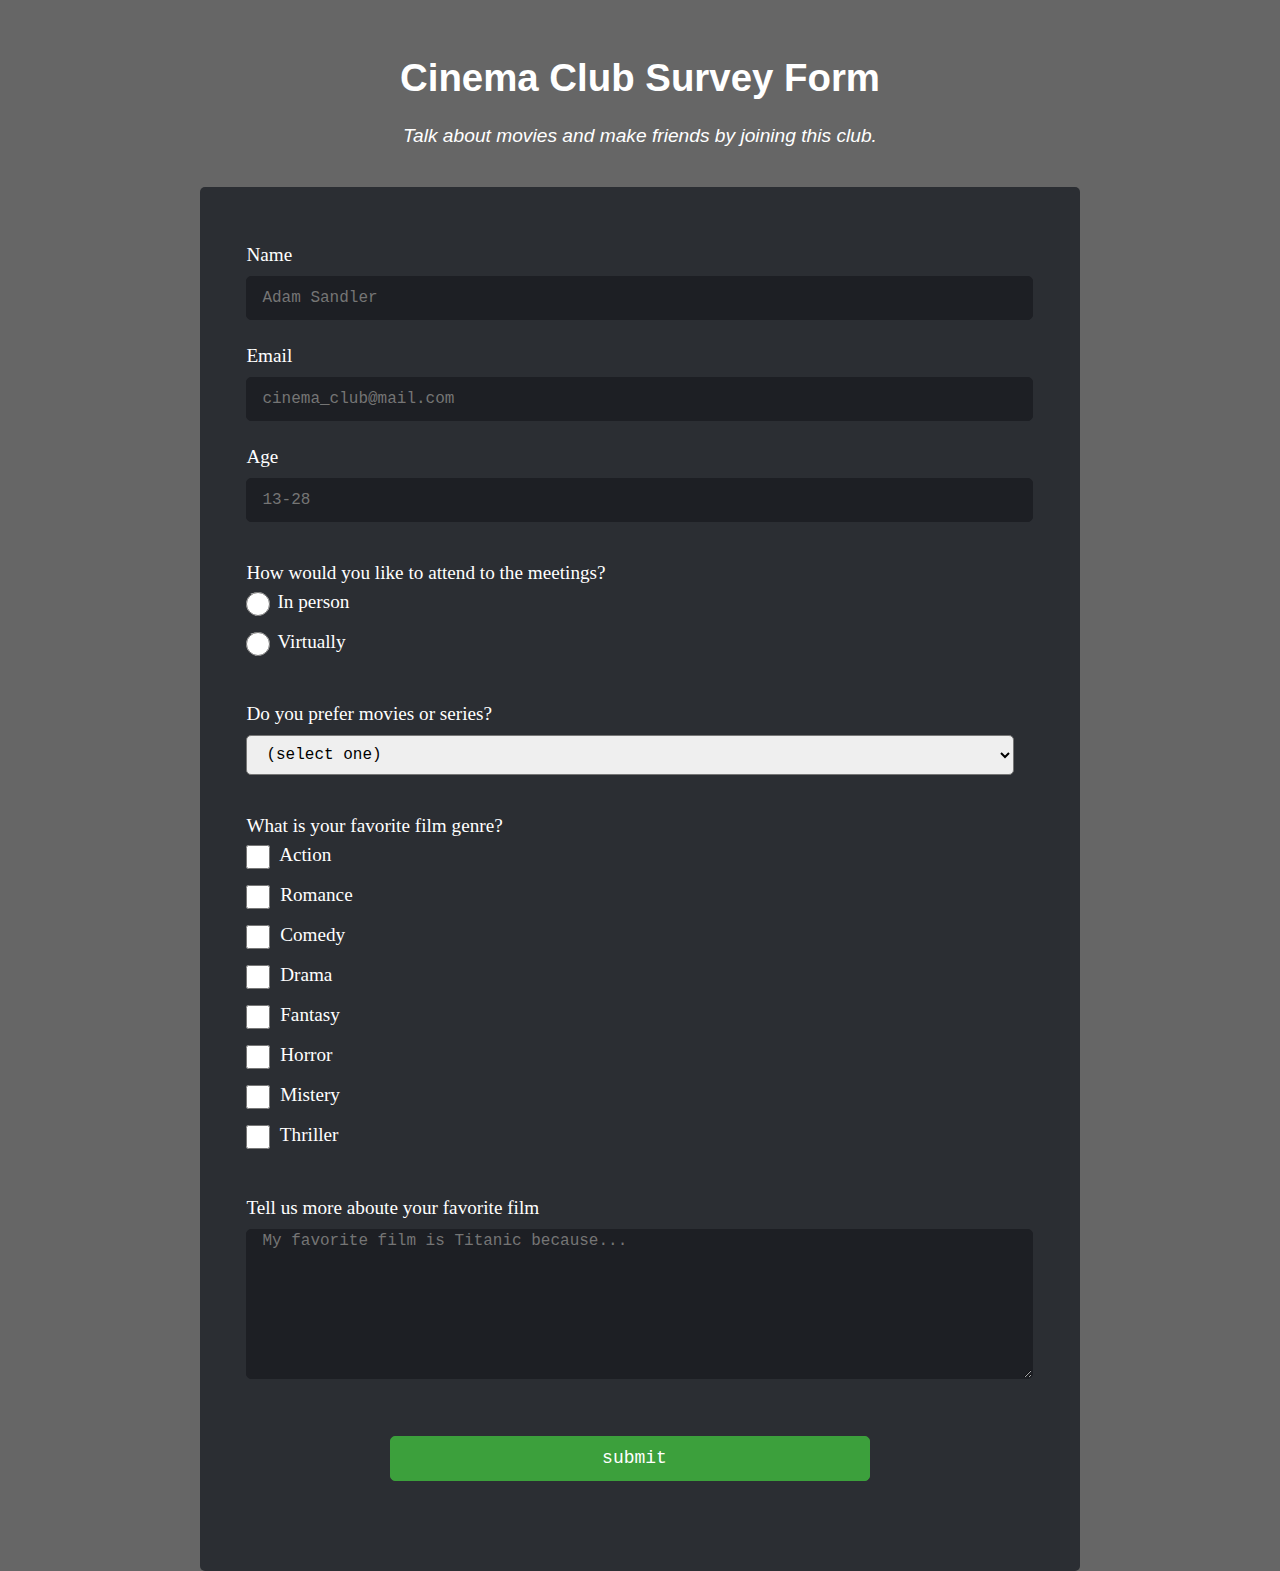
<file: Project_1/Index.html>
<!DOCTYPE html>
<html lang="en">
<head>
    <meta charset="UTF-8">
    <meta name="viewport" content="width=device-width, initial-scale=1.0">
    <title>Survey Form</title>
    <link rel="stylesheet" href="form.css">
</head>
<div class="container">
    <body>
        <header>
            <h1 id="title">Cinema Club Survey Form</h1>
            <p id="description">Talk about movies and make friends by joining this club.</p>
        </header>
        <form action="" id="survey-form">
            <fieldset>
                <label for="name" id="name-label">Name <input type="text" id="name" placeholder="Adam Sandler" required></label>
                <label for="email" id="email-label">Email <input type="email" id="email" placeholder="cinema_club@mail.com" name="email" required></label>
                <label for="number" id="number-label">Age <input type="number" min="13" max="28" id="number" placeholder="13-28" required></label>
                <p class="subtitle">How would you like to attend to the meetings?</p>
                <label for="in-person"><input type="radio" name="type_meeting" id="in-person" value="in-person">In person</label>
                <label for="virtual"><input type="radio" name="type_meeting" id="virtual" value="virtual">Virtually</label>
            </fieldset>
            <fieldset>
                <label for="dropdown" class="preference">Do you prefer movies or series?
                    <select id="dropdown" name="favorite_genre">
                        <option value="" >(select one)</option>
                        <option value="series">Series</option>
                        <option value="movies">Movies</option>
                    </select>
                </label>
                <p class="subtitle">What is your favorite film genre?</p>
                <label><input type="checkbox" value="action" class="inline" /> Action</label>
                <label><input type="checkbox" value="romance" class="inline" /> Romance</label>
                <label><input type="checkbox" value="comedy" class="inline" /> Comedy</label>
                <label><input type="checkbox" value="drama" class="inline" /> Drama</label>
                <label><input type="checkbox" value="fantasy" class="inline" /> Fantasy</label>
                <label><input type="checkbox" value="horror" class="inline" /> Horror</label>
                <label><input type="checkbox" value="mistery" class="inline" /> Mistery</label>
                <label><input type="checkbox" value="thriller" class="inline" /> Thriller</label>
                <label for="favorite_film" class="subtitle">Tell us more aboute your favorite film
                    <textarea name="favorite_film" id="favorite_film" cols="30" rows="8" placeholder="My favorite film is Titanic because..."></textarea>
                </label>        
            </fieldset>
            <input type="submit" id="submit" value="submit">
        </form>
    </body>
</div>
</html>
</file>
<file: Project_1/form.css>
body {
    color: white;
    background-image: url(https://images5.alphacoders.com/351/thumb-1920-351364.jpg);
    background-repeat: no-repeat;
    background-attachment: fixed;
    margin: 0;
    font-family: Tahoma;
    font-size: larger;
}
.container {
    padding-top: 30px;
    background-attachment: fixed;
    background: rgba(0, 0, 0, 0.6);

}

header {
    margin: 0;
    margin-bottom: 40px;
    text-align: center;
}
#title {
    font-family: 'Trebuchet MS', 'Lucida Sans Unicode', 'Lucida Grande', 'Lucida Sans', Arial, sans-serif;
}
#description {
    font-family: 'Segoe UI', Tahoma, Geneva, Verdana, sans-serif;
    font-style: italic;
}

form {
    margin: 0 auto;
    padding: 50px 40px;
    padding-left: 30px;
    padding-right: 50px;
    width: 70%;
    background-color: rgba(37, 40, 46, 0.9);
    max-width: 800px;
	min-width: 300px;
    border-radius: 5px;
}
fieldset {
    border: none;
}
label {
    display: block;
}
input, textarea {
    background-color: rgb(29, 31, 36);
    border: 1px solid rgb(29, 31, 36);
    color: white;
}
input, textarea, select {
    min-height: 2.5em;
    width: 100%;
    margin: 10px 0 0 0;
    font-size: medium;
    font-family: Consolas,Menlo,"courier new",monospace;
    padding-left: 15px;
    border-radius: 5px;
}
input[name="type_meeting"] {
    margin: 0px 7px 0px 0px;
    vertical-align: middle;
    width: 1.5em;
}
.inline {
    width: 1.5em;
    margin: 0px 5px 0px 0px;
    vertical-align: middle;
}
.subtitle {
    margin-top: 40px;
    margin-bottom: 0;
}
.preference {
    margin-bottom: 40px;
    margin-top: 20px;
}
#email-label, #number-label {
    margin-top: 25px;
}
input[type="submit"] {
    display: block;
    width: 60%;
    margin: 40px auto;
    height: 2em;
    font-size: large;
    background-color: rgb(60, 160, 60);
    border-color: rgb(60, 160, 60);
    min-width: 300px;
  }

  input[type="submit"]:hover {
    cursor: pointer;
  }
  input[type="submit"]:active {
    background-color: rgb(43, 109, 43);
    border-color: rgb(43, 109, 43);
  }
</file>
